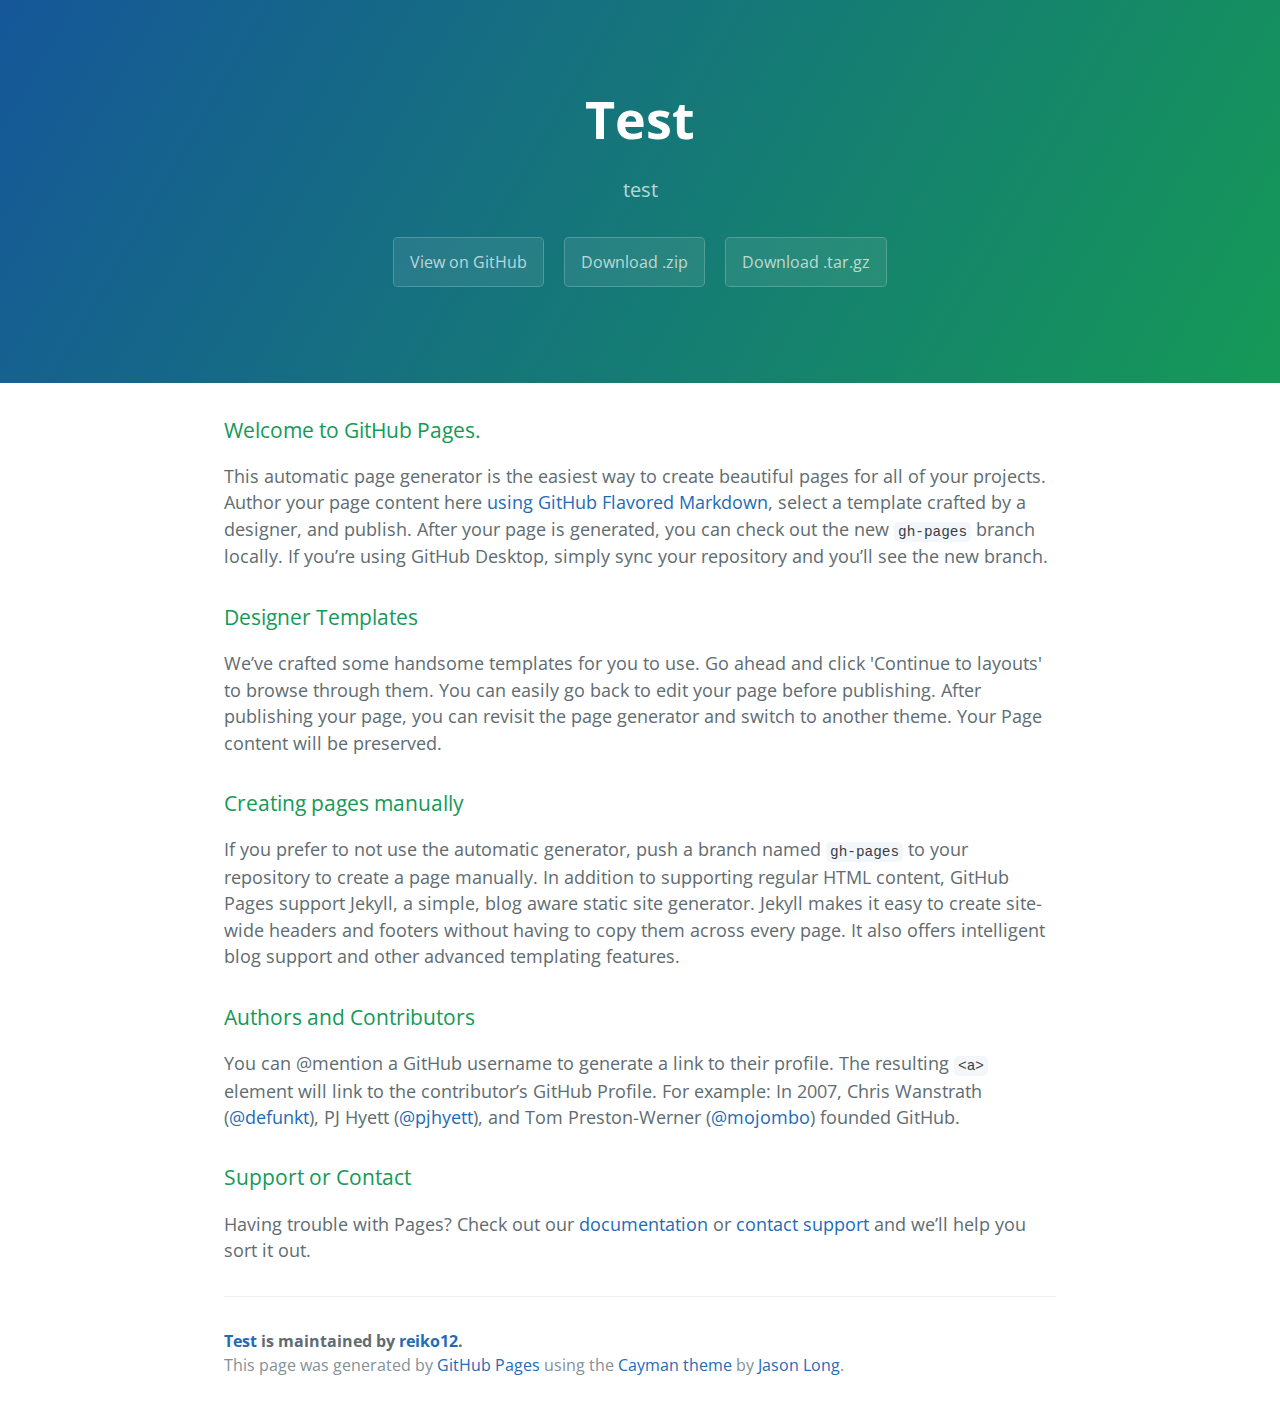
<file: index.html>
<!DOCTYPE html>
<html lang="en-us">
  <head>
    <meta charset="UTF-8">
    <title>Test by reiko12</title>
    <meta name="viewport" content="width=device-width, initial-scale=1">
    <link rel="stylesheet" type="text/css" href="stylesheets/normalize.css" media="screen">
    <link href='https://fonts.googleapis.com/css?family=Open+Sans:400,700' rel='stylesheet' type='text/css'>
    <link rel="stylesheet" type="text/css" href="stylesheets/stylesheet.css" media="screen">
    <link rel="stylesheet" type="text/css" href="stylesheets/github-light.css" media="screen">
  </head>
  <body>
    <section class="page-header">
      <h1 class="project-name">Test</h1>
      <h2 class="project-tagline">test</h2>
      <a href="https://github.com/reiko12/test" class="btn">View on GitHub</a>
      <a href="https://github.com/reiko12/test/zipball/master" class="btn">Download .zip</a>
      <a href="https://github.com/reiko12/test/tarball/master" class="btn">Download .tar.gz</a>
    </section>

    <section class="main-content">
      <h3>
<a id="welcome-to-github-pages" class="anchor" href="#welcome-to-github-pages" aria-hidden="true"><span aria-hidden="true" class="octicon octicon-link"></span></a>Welcome to GitHub Pages.</h3>

<p>This automatic page generator is the easiest way to create beautiful pages for all of your projects. Author your page content here <a href="https://guides.github.com/features/mastering-markdown/">using GitHub Flavored Markdown</a>, select a template crafted by a designer, and publish. After your page is generated, you can check out the new <code>gh-pages</code> branch locally. If you’re using GitHub Desktop, simply sync your repository and you’ll see the new branch.</p>

<h3>
<a id="designer-templates" class="anchor" href="#designer-templates" aria-hidden="true"><span aria-hidden="true" class="octicon octicon-link"></span></a>Designer Templates</h3>

<p>We’ve crafted some handsome templates for you to use. Go ahead and click 'Continue to layouts' to browse through them. You can easily go back to edit your page before publishing. After publishing your page, you can revisit the page generator and switch to another theme. Your Page content will be preserved.</p>

<h3>
<a id="creating-pages-manually" class="anchor" href="#creating-pages-manually" aria-hidden="true"><span aria-hidden="true" class="octicon octicon-link"></span></a>Creating pages manually</h3>

<p>If you prefer to not use the automatic generator, push a branch named <code>gh-pages</code> to your repository to create a page manually. In addition to supporting regular HTML content, GitHub Pages support Jekyll, a simple, blog aware static site generator. Jekyll makes it easy to create site-wide headers and footers without having to copy them across every page. It also offers intelligent blog support and other advanced templating features.</p>

<h3>
<a id="authors-and-contributors" class="anchor" href="#authors-and-contributors" aria-hidden="true"><span aria-hidden="true" class="octicon octicon-link"></span></a>Authors and Contributors</h3>

<p>You can @mention a GitHub username to generate a link to their profile. The resulting <code>&lt;a&gt;</code> element will link to the contributor’s GitHub Profile. For example: In 2007, Chris Wanstrath (<a href="https://github.com/defunkt" class="user-mention">@defunkt</a>), PJ Hyett (<a href="https://github.com/pjhyett" class="user-mention">@pjhyett</a>), and Tom Preston-Werner (<a href="https://github.com/mojombo" class="user-mention">@mojombo</a>) founded GitHub.</p>

<h3>
<a id="support-or-contact" class="anchor" href="#support-or-contact" aria-hidden="true"><span aria-hidden="true" class="octicon octicon-link"></span></a>Support or Contact</h3>

<p>Having trouble with Pages? Check out our <a href="https://help.github.com/pages">documentation</a> or <a href="https://github.com/contact">contact support</a> and we’ll help you sort it out.</p>

      <footer class="site-footer">
        <span class="site-footer-owner"><a href="https://github.com/reiko12/test">Test</a> is maintained by <a href="https://github.com/reiko12">reiko12</a>.</span>

        <span class="site-footer-credits">This page was generated by <a href="https://pages.github.com">GitHub Pages</a> using the <a href="https://github.com/jasonlong/cayman-theme">Cayman theme</a> by <a href="https://twitter.com/jasonlong">Jason Long</a>.</span>
      </footer>

    </section>

  
  </body>
</html>
</file>
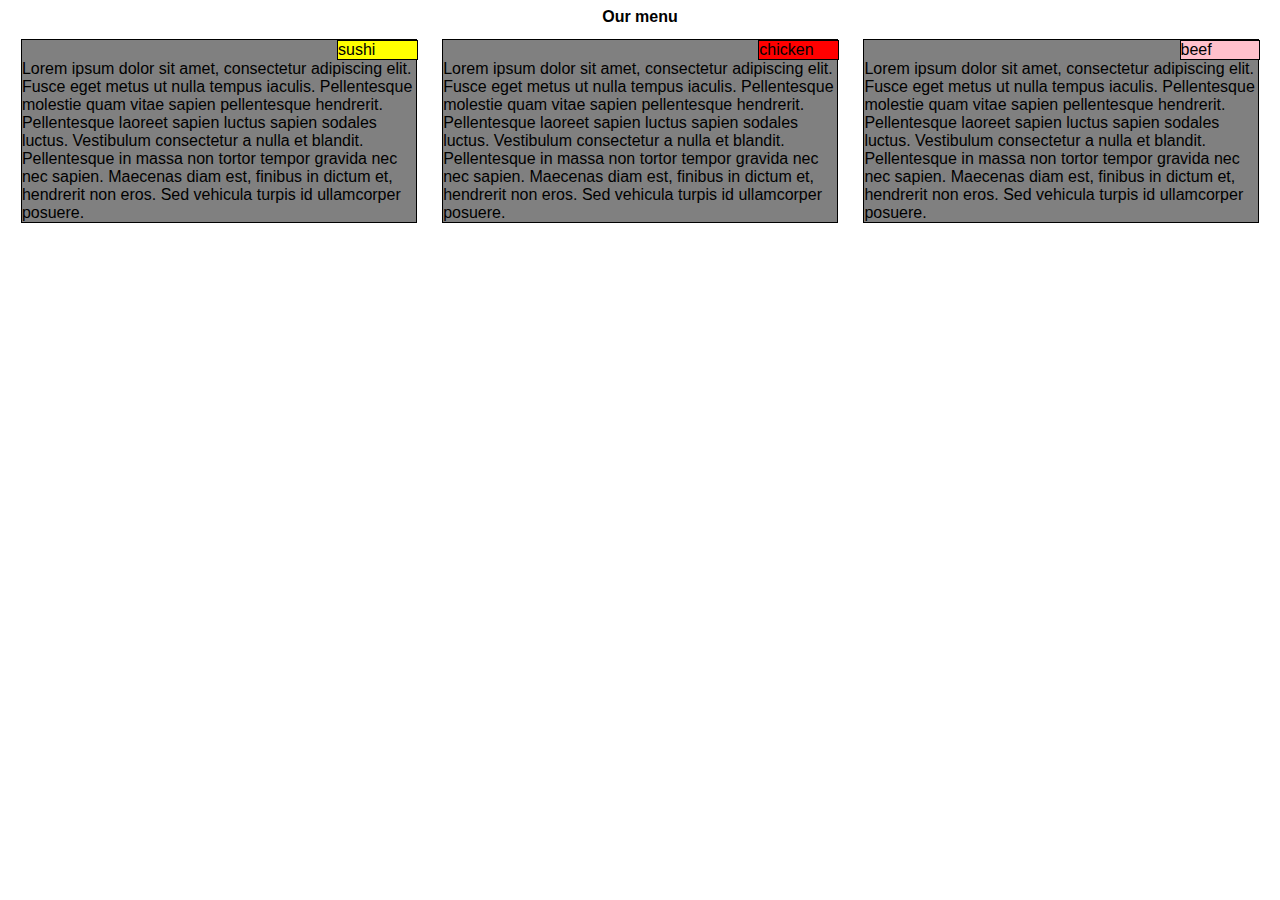
<file: module 2.html>
<!DOCTYPE html>
<html>
<head>
<meta charset="utf-8">
<meta name = "vewport" content = "width = device-width, initial_scale =1">
<link rel="stylesheet" type="text/css" href="css_style.css">
<title>coursera assignment</title>
</head>
<body>
<div class = "container" >
<div class = "head">Our menu</div>
<div class = "row">
<div class = "col-md-6 col-sm-12 col-lg-4">
<div class =  "title1">
beef
</div>
<div>
Lorem ipsum dolor sit amet, consectetur adipiscing elit. Fusce eget metus ut nulla tempus iaculis. Pellentesque molestie quam vitae sapien pellentesque hendrerit. Pellentesque laoreet sapien luctus sapien sodales luctus. Vestibulum consectetur a nulla et blandit. Pellentesque in massa non tortor tempor gravida nec nec sapien. Maecenas diam est, finibus in dictum et, hendrerit non eros. Sed vehicula turpis id ullamcorper posuere.</div>
</div>
<div class = "col-md-6 col-sm-12 col-lg-4">
<div class =  "title2">
chicken
</div>
<div>Lorem ipsum dolor sit amet, consectetur adipiscing elit. Fusce eget metus ut nulla tempus iaculis. Pellentesque molestie quam vitae sapien pellentesque hendrerit. Pellentesque laoreet sapien luctus sapien sodales luctus. Vestibulum consectetur a nulla et blandit. Pellentesque in massa non tortor tempor gravida nec nec sapien. Maecenas diam est, finibus in dictum et, hendrerit non eros. Sed vehicula turpis id ullamcorper posuere.</div>
</div>
<div class = "col-md-12 col-sm-12 col-lg-4">
<div class =  "title3">
sushi
</div>
<div >Lorem ipsum dolor sit amet, consectetur adipiscing elit. Fusce eget metus ut nulla tempus iaculis. Pellentesque molestie quam vitae sapien pellentesque hendrerit. Pellentesque laoreet sapien luctus sapien sodales luctus. Vestibulum consectetur a nulla et blandit. Pellentesque in massa non tortor tempor gravida nec nec sapien. Maecenas diam est, finibus in dictum et, hendrerit non eros. Sed vehicula turpis id ullamcorper posuere.</div>
</div>
</div>
</div>
</body>
</html>
</file>
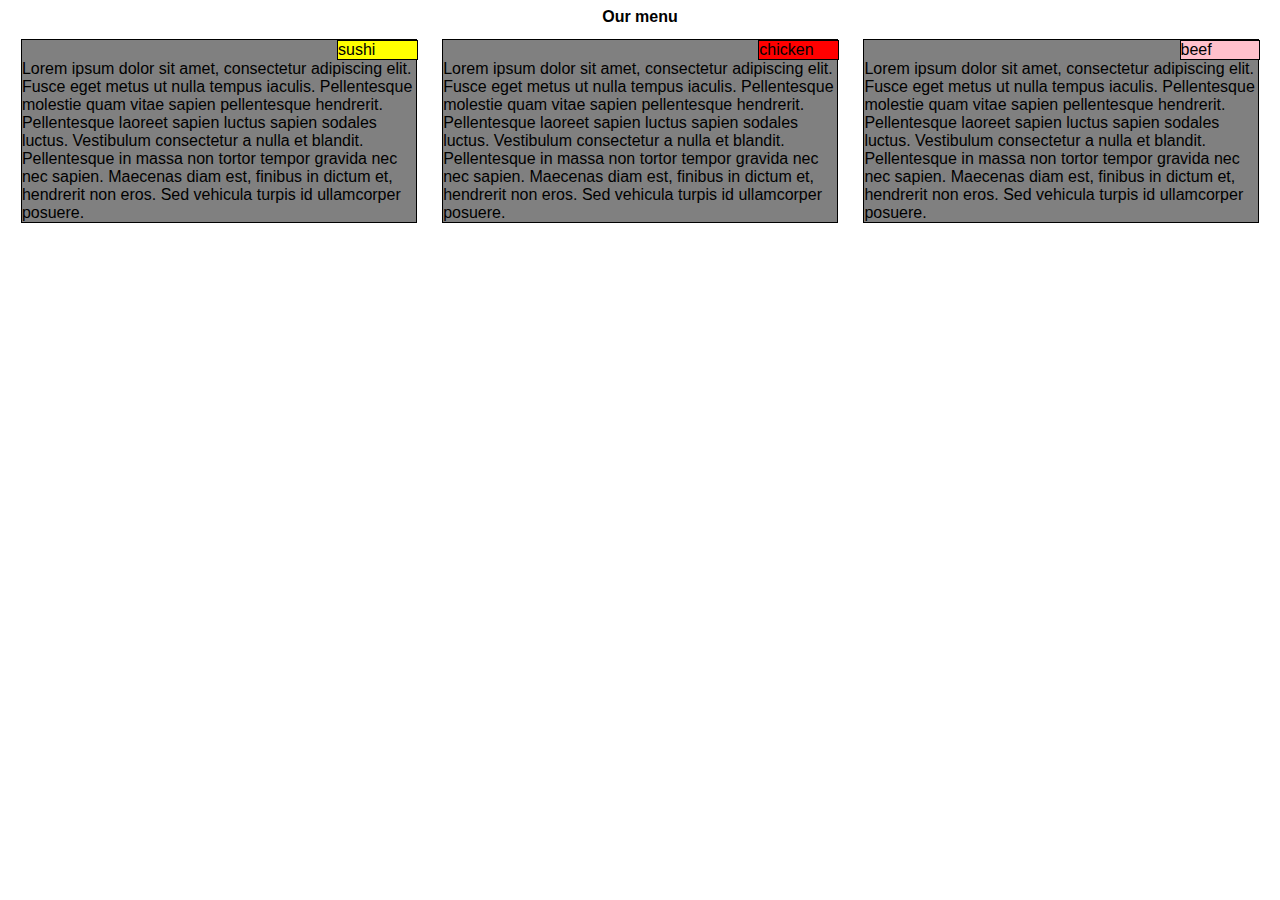
<file: module2.html>
<!DOCTYPE html>
<html>
<head>
<meta charset="utf-8">
<meta name = "vewport" content = "width = device-width, initial_scale =1">
<link rel="stylesheet" type="text/css" href="css_style.css">
<title>coursera assignment</title>
</head>
<body>
<div class = "container" >
<div class = "head">Our menu</div>
<div class = "row">
<div class = "col-md-6 col-sm-12 col-lg-4">
<div class =  "title1">
beef
</div>
<div>
Lorem ipsum dolor sit amet, consectetur adipiscing elit. Fusce eget metus ut nulla tempus iaculis. Pellentesque molestie quam vitae sapien pellentesque hendrerit. Pellentesque laoreet sapien luctus sapien sodales luctus. Vestibulum consectetur a nulla et blandit. Pellentesque in massa non tortor tempor gravida nec nec sapien. Maecenas diam est, finibus in dictum et, hendrerit non eros. Sed vehicula turpis id ullamcorper posuere.</div>
</div>
<div class = "col-md-6 col-sm-12 col-lg-4">
<div class =  "title2">
chicken
</div>
<div>Lorem ipsum dolor sit amet, consectetur adipiscing elit. Fusce eget metus ut nulla tempus iaculis. Pellentesque molestie quam vitae sapien pellentesque hendrerit. Pellentesque laoreet sapien luctus sapien sodales luctus. Vestibulum consectetur a nulla et blandit. Pellentesque in massa non tortor tempor gravida nec nec sapien. Maecenas diam est, finibus in dictum et, hendrerit non eros. Sed vehicula turpis id ullamcorper posuere.</div>
</div>
<div class = "col-md-12 col-sm-12 col-lg-4">
<div class =  "title3">
sushi
</div>
<div >Lorem ipsum dolor sit amet, consectetur adipiscing elit. Fusce eget metus ut nulla tempus iaculis. Pellentesque molestie quam vitae sapien pellentesque hendrerit. Pellentesque laoreet sapien luctus sapien sodales luctus. Vestibulum consectetur a nulla et blandit. Pellentesque in massa non tortor tempor gravida nec nec sapien. Maecenas diam est, finibus in dictum et, hendrerit non eros. Sed vehicula turpis id ullamcorper posuere.</div>
</div>
</div>
</div>
</body>
</html>
</file>
<file: stylesheets/stylesheet.css>
* {
  box-sizing: border-box; }

body {
  padding: 0;
  margin: 0;
  font-family: "Open Sans", "Helvetica Neue", Helvetica, Arial, sans-serif;
  font-size: 16px;
  line-height: 1.5;
  color: #606c71; }

a {
  color: #1e6bb8;
  text-decoration: none; }
  a:hover {
    text-decoration: underline; }

.btn {
  display: inline-block;
  margin-bottom: 1rem;
  color: rgba(255, 255, 255, 0.7);
  background-color: rgba(255, 255, 255, 0.08);
  border-color: rgba(255, 255, 255, 0.2);
  border-style: solid;
  border-width: 1px;
  border-radius: 0.3rem;
  transition: color 0.2s, background-color 0.2s, border-color 0.2s; }
  .btn + .btn {
    margin-left: 1rem; }

.btn:hover {
  color: rgba(255, 255, 255, 0.8);
  text-decoration: none;
  background-color: rgba(255, 255, 255, 0.2);
  border-color: rgba(255, 255, 255, 0.3); }

@media screen and (min-width: 64em) {
  .btn {
    padding: 0.75rem 1rem; } }

@media screen and (min-width: 42em) and (max-width: 64em) {
  .btn {
    padding: 0.6rem 0.9rem;
    font-size: 0.9rem; } }

@media screen and (max-width: 42em) {
  .btn {
    display: block;
    width: 100%;
    padding: 0.75rem;
    font-size: 0.9rem; }
    .btn + .btn {
      margin-top: 1rem;
      margin-left: 0; } }

.page-header {
  color: #fff;
  text-align: center;
  background-color: #159957;
  background-image: linear-gradient(120deg, #155799, #159957); }

@media screen and (min-width: 64em) {
  .page-header {
    padding: 5rem 6rem; } }

@media screen and (min-width: 42em) and (max-width: 64em) {
  .page-header {
    padding: 3rem 4rem; } }

@media screen and (max-width: 42em) {
  .page-header {
    padding: 2rem 1rem; } }

.project-name {
  margin-top: 0;
  margin-bottom: 0.1rem; }

@media screen and (min-width: 64em) {
  .project-name {
    font-size: 3.25rem; } }

@media screen and (min-width: 42em) and (max-width: 64em) {
  .project-name {
    font-size: 2.25rem; } }

@media screen and (max-width: 42em) {
  .project-name {
    font-size: 1.75rem; } }

.project-tagline {
  margin-bottom: 2rem;
  font-weight: normal;
  opacity: 0.7; }

@media screen and (min-width: 64em) {
  .project-tagline {
    font-size: 1.25rem; } }

@media screen and (min-width: 42em) and (max-width: 64em) {
  .project-tagline {
    font-size: 1.15rem; } }

@media screen and (max-width: 42em) {
  .project-tagline {
    font-size: 1rem; } }

.main-content :first-child {
  margin-top: 0; }
.main-content img {
  max-width: 100%; }
.main-content h1, .main-content h2, .main-content h3, .main-content h4, .main-content h5, .main-content h6 {
  margin-top: 2rem;
  margin-bottom: 1rem;
  font-weight: normal;
  color: #159957; }
.main-content p {
  margin-bottom: 1em; }
.main-content code {
  padding: 2px 4px;
  font-family: Consolas, "Liberation Mono", Menlo, Courier, monospace;
  font-size: 0.9rem;
  color: #383e41;
  background-color: #f3f6fa;
  border-radius: 0.3rem; }
.main-content pre {
  padding: 0.8rem;
  margin-top: 0;
  margin-bottom: 1rem;
  font: 1rem Consolas, "Liberation Mono", Menlo, Courier, monospace;
  color: #567482;
  word-wrap: normal;
  background-color: #f3f6fa;
  border: solid 1px #dce6f0;
  border-radius: 0.3rem; }
  .main-content pre > code {
    padding: 0;
    margin: 0;
    font-size: 0.9rem;
    color: #567482;
    word-break: normal;
    white-space: pre;
    background: transparent;
    border: 0; }
.main-content .highlight {
  margin-bottom: 1rem; }
  .main-content .highlight pre {
    margin-bottom: 0;
    word-break: normal; }
.main-content .highlight pre, .main-content pre {
  padding: 0.8rem;
  overflow: auto;
  font-size: 0.9rem;
  line-height: 1.45;
  border-radius: 0.3rem; }
.main-content pre code, .main-content pre tt {
  display: inline;
  max-width: initial;
  padding: 0;
  margin: 0;
  overflow: initial;
  line-height: inherit;
  word-wrap: normal;
  background-color: transparent;
  border: 0; }
  .main-content pre code:before, .main-content pre code:after, .main-content pre tt:before, .main-content pre tt:after {
    content: normal; }
.main-content ul, .main-content ol {
  margin-top: 0; }
.main-content blockquote {
  padding: 0 1rem;
  margin-left: 0;
  color: #819198;
  border-left: 0.3rem solid #dce6f0; }
  .main-content blockquote > :first-child {
    margin-top: 0; }
  .main-content blockquote > :last-child {
    margin-bottom: 0; }
.main-content table {
  display: block;
  width: 100%;
  overflow: auto;
  word-break: normal;
  word-break: keep-all; }
  .main-content table th {
    font-weight: bold; }
  .main-content table th, .main-content table td {
    padding: 0.5rem 1rem;
    border: 1px solid #e9ebec; }
.main-content dl {
  padding: 0; }
  .main-content dl dt {
    padding: 0;
    margin-top: 1rem;
    font-size: 1rem;
    font-weight: bold; }
  .main-content dl dd {
    padding: 0;
    margin-bottom: 1rem; }
.main-content hr {
  height: 2px;
  padding: 0;
  margin: 1rem 0;
  background-color: #eff0f1;
  border: 0; }

@media screen and (min-width: 64em) {
  .main-content {
    max-width: 64rem;
    padding: 2rem 6rem;
    margin: 0 auto;
    font-size: 1.1rem; } }

@media screen and (min-width: 42em) and (max-width: 64em) {
  .main-content {
    padding: 2rem 4rem;
    font-size: 1.1rem; } }

@media screen and (max-width: 42em) {
  .main-content {
    padding: 2rem 1rem;
    font-size: 1rem; } }

.site-footer {
  padding-top: 2rem;
  margin-top: 2rem;
  border-top: solid 1px #eff0f1; }

.site-footer-owner {
  display: block;
  font-weight: bold; }

.site-footer-credits {
  color: #819198; }

@media screen and (min-width: 64em) {
  .site-footer {
    font-size: 1rem; } }

@media screen and (min-width: 42em) and (max-width: 64em) {
  .site-footer {
    font-size: 1rem; } }

@media screen and (max-width: 42em) {
  .site-footer {
    font-size: 0.9rem; } }
</file>
<file: stylesheets/github-light.css>
/*
The MIT License (MIT)

Copyright (c) 2016 GitHub, Inc.

Permission is hereby granted, free of charge, to any person obtaining a copy
of this software and associated documentation files (the "Software"), to deal
in the Software without restriction, including without limitation the rights
to use, copy, modify, merge, publish, distribute, sublicense, and/or sell
copies of the Software, and to permit persons to whom the Software is
furnished to do so, subject to the following conditions:

The above copyright notice and this permission notice shall be included in all
copies or substantial portions of the Software.

THE SOFTWARE IS PROVIDED "AS IS", WITHOUT WARRANTY OF ANY KIND, EXPRESS OR
IMPLIED, INCLUDING BUT NOT LIMITED TO THE WARRANTIES OF MERCHANTABILITY,
FITNESS FOR A PARTICULAR PURPOSE AND NONINFRINGEMENT. IN NO EVENT SHALL THE
AUTHORS OR COPYRIGHT HOLDERS BE LIABLE FOR ANY CLAIM, DAMAGES OR OTHER
LIABILITY, WHETHER IN AN ACTION OF CONTRACT, TORT OR OTHERWISE, ARISING FROM,
OUT OF OR IN CONNECTION WITH THE SOFTWARE OR THE USE OR OTHER DEALINGS IN THE
SOFTWARE.

*/

.pl-c /* comment */ {
  color: #969896;
}

.pl-c1 /* constant, variable.other.constant, support, meta.property-name, support.constant, support.variable, meta.module-reference, markup.raw, meta.diff.header */,
.pl-s .pl-v /* string variable */ {
  color: #0086b3;
}

.pl-e /* entity */,
.pl-en /* entity.name */ {
  color: #795da3;
}

.pl-smi /* variable.parameter.function, storage.modifier.package, storage.modifier.import, storage.type.java, variable.other */,
.pl-s .pl-s1 /* string source */ {
  color: #333;
}

.pl-ent /* entity.name.tag */ {
  color: #63a35c;
}

.pl-k /* keyword, storage, storage.type */ {
  color: #a71d5d;
}

.pl-s /* string */,
.pl-pds /* punctuation.definition.string, string.regexp.character-class */,
.pl-s .pl-pse .pl-s1 /* string punctuation.section.embedded source */,
.pl-sr /* string.regexp */,
.pl-sr .pl-cce /* string.regexp constant.character.escape */,
.pl-sr .pl-sre /* string.regexp source.ruby.embedded */,
.pl-sr .pl-sra /* string.regexp string.regexp.arbitrary-repitition */ {
  color: #183691;
}

.pl-v /* variable */ {
  color: #ed6a43;
}

.pl-id /* invalid.deprecated */ {
  color: #b52a1d;
}

.pl-ii /* invalid.illegal */ {
  color: #f8f8f8;
  background-color: #b52a1d;
}

.pl-sr .pl-cce /* string.regexp constant.character.escape */ {
  font-weight: bold;
  color: #63a35c;
}

.pl-ml /* markup.list */ {
  color: #693a17;
}

.pl-mh /* markup.heading */,
.pl-mh .pl-en /* markup.heading entity.name */,
.pl-ms /* meta.separator */ {
  font-weight: bold;
  color: #1d3e81;
}

.pl-mq /* markup.quote */ {
  color: #008080;
}

.pl-mi /* markup.italic */ {
  font-style: italic;
  color: #333;
}

.pl-mb /* markup.bold */ {
  font-weight: bold;
  color: #333;
}

.pl-md /* markup.deleted, meta.diff.header.from-file */ {
  color: #bd2c00;
  background-color: #ffecec;
}

.pl-mi1 /* markup.inserted, meta.diff.header.to-file */ {
  color: #55a532;
  background-color: #eaffea;
}

.pl-mdr /* meta.diff.range */ {
  font-weight: bold;
  color: #795da3;
}

.pl-mo /* meta.output */ {
  color: #1d3e81;
}
</file>
<file: css_style.css>
* {
	box-sizing : border-box ;
	font-family : Helvetica, Times;
}

.row > div{
	border-width: 1px;
	border-color: black;
	border-style: solid;
	margin : 1%;
	background-color: gray;
}

.head{
	text-align: center;
	font-weight: bold;
}

.title1{
	box-sizing : content-box ;
	position : relative;
	width : 20%;
	border-width: 1px;
	border-color: black;
	border-style: solid;
	left : 80%;
	background-color: pink;
}

.title2{
	box-sizing : content-box ;
	position : relative;
	width : 20%;
	border-width: 1px;
	border-color: black;
	border-style: solid;
	left : 80%;
	background-color: red;
}

.title3{
	box-sizing : content-box ;
	position : relative;
	width : 20%;
	border-width: 1px;
	border-color: black;
	border-style: solid;
	left : 80%;
	background-color: yellow;
}
.content{
	clear : both;
}

@media (min-width : 768px) and (max-width :991px){
	.col-md-6{
		float:right;
		width:47%;
	}
	.col-md-12{
		float:right;
	}
}
@media (max-width : 767px){
	.col-sm-12{
		float:right;
	}
}

@media (min-width : 992px){
	.col-lg-4{
		float:right;
		width:31.33%;
	}
}
</file>
